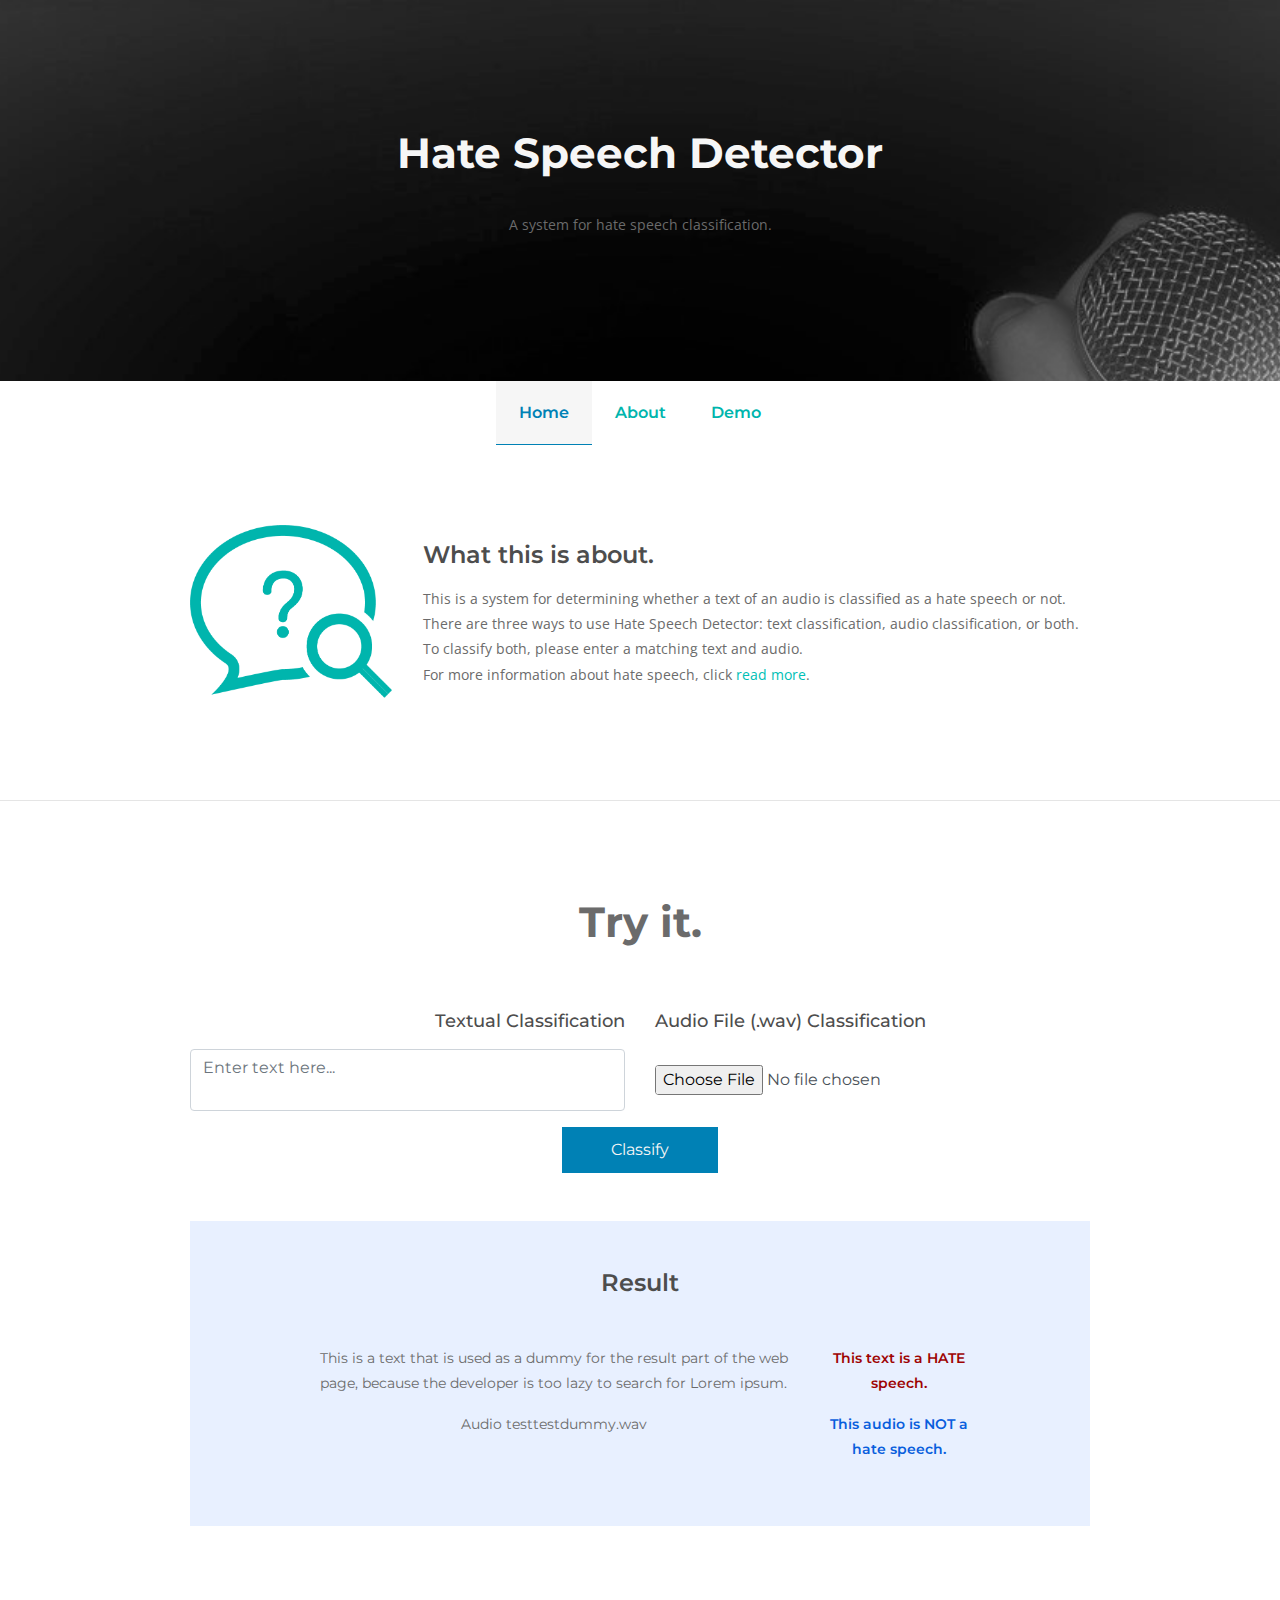
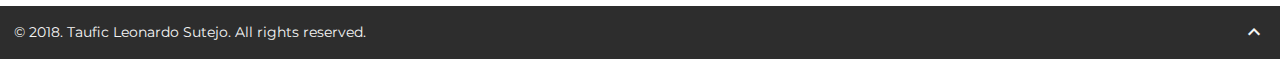
<file: index.html>
<!--HOME PAGE-->
<!DOCTYPE html>
<html>
	<head>
		<title>Hate Speech Detector</title>
		<meta charset="utf-8">
		<meta name="viewport" content="width=device-width, initial-scale=1">

		<!-- Boostrap CSS -->
		<link rel="stylesheet" href="https://maxcdn.bootstrapcdn.com/bootstrap/4.1.0/css/bootstrap.min.css">
		<link rel="stylesheet" href="static/css/style.css">
		<link href="https://fonts.googleapis.com/css?family=Open+Sans" rel="stylesheet" type="text/css">
		<link href="https://fonts.googleapis.com/css?family=Montserrat" rel="stylesheet" type="text/css">
		<link href="https://fonts.googleapis.com/icon?family=Material+Icons"
			rel="stylesheet">
	</head>

	<body id="main" data-spy="scroll" data-target=".navbar" data-offset="50">
		
		<div id="home" class="jumbotron jumbotron-fluid mb-0 py-5 parallax">
			<div class="container justify-content-center">
				<div class="content text-center">
					<h1>Hate Speech Detector</h1>
					<p> A system for hate speech classification. </p>
				</div>
			</div>
		</div>

		<nav class="navbar navbar-expand-lg justify-content-center sticky-top shadow">
			<ul class="navbar-nav">
				<li class="nav-item link">
					<a class="nav-link active" href="#home">Home</a>
				</li>
				<li class="nav-item link">
					<a class="nav-link" href="#about">About</a>
				</li>
				<li class="nav-item link">
					<a class="nav-link" href="#demo">Demo</a>
				</li>
			</ul>
		</nav>

		<div id="about" class="container justify-content-center">
			<div class="row align-left">
				<div class="col-md-3">
					<img class="img-fluid" src="static/img/def-bg.png">
				</div>
				<div class="col-md-9">
					<h3 class="my-3"> What this is about. </h3>
					<p>
						This is a system for determining whether a text of an audio is classified as a hate speech or not. There are three ways to use Hate Speech Detector: text classification, audio classification, or both. To classify both, please enter a matching text and audio. <br>
						For more information about hate speech, click <span id="read-more" class="link">read more</span>.
					</p>
					<div id="more-info" class="hidden">
						Hate speech is a form of speech that attacks a person or group on the basis of attributes such as race, religion, ethnic origin, national origin, gender, disability, sexual orientation, or gender identity.<br/>
						<br/>
						The law of some countries describes hate speech as speech, gesture or conduct, writing, or display that incites violence or prejudicial action against a protected group or individual on the basis of their membership of the group, or because it disparages or intimidates a protected group, or individual on the basis of their membership of the group.<br/>
						<br/>
						There are seven kinds of speech that falls into the category of hate speech, including: <br/>
						1. Insults, <br/>
						2. Defamation, <br/>
						3. Blasphemy, <br/>
						4. Unpleasant deeds, <br/>
						5. Provocation, <br/>
						6. Instigation, and <br/>
						7. Spreading false news. <br/>
					</div>
				</div>
			</div>
		</div>

		<hr>

		<div id="demo" class="container justify-content-center">
			<div class="text-center">
				<h1> Try it. </h1>
				<form class="mb-5" method="POST" action="sasdas" enctype="multipart/form-data">
					<div class="row">
						<div class="col-md-6 justify-content-right text-right">
							<div class="form-group">
								<label for="txtHateSpeech">
									<h5>Textual Classification</h3>
								</label>
								<textarea class="form-control" type="text" id="txtHateSpeech" name="txtHateSpeech" placeholder="Enter text here..."></textarea>
							</div>
						</div>
						<div class="col-md-6 justify-content-left text-left">
							<div class="form-group">
								<label for="audioHateSpeech">
									<h5>Audio File (.wav) Classification</h3>
								</label>
								<input class="form-control uploader" type="file" id="audioHateSpeech" name="audioHateSpeech" accept=".wav" />
							</div>
						</div>
					</div>
					<button type="submit" class="btn"> Classify </button>
				</form>
			</div>

			<div id="result" class="container justify-content-center py-5 bg-1">
				<div class="text-center">
					<h3 class="mb-5"> Result </h3>
					<div class="row my-3">
						<div class="col-md-9">
							This is a text that is used as a dummy for the result part of the web page, because the developer is too lazy to search for Lorem ipsum.
						</div>
						<div class="col-md-3 hate">
							This <span> text </span> is a HATE speech.
						</div>
					</div>
					<div class="row my-3">
						<div class="col-md-9">
							Audio testtestdummy.wav
						</div>
						<div class="col-md-3 not-hate">
							This <span> audio </span> is NOT a hate speech.
						</div>
					</div>
				</div>
			</div>
		</div>

		<footer>
			<div>
				&copy; 2018. Taufic Leonardo Sutejo. All rights reserved.
				<div class="float-right">
					<a class="up-arrow" href="#home" data-toggle="tooltip" title="Back to Top">
						<i class="material-icons">
							keyboard_arrow_up
						</i>
					</a>
				</div>
			</div>
		</footer>

	</body>

	<script src="https://ajax.googleapis.com/ajax/libs/jquery/3.3.1/jquery.min.js"></script>
	<script src="https://cdnjs.cloudflare.com/ajax/libs/popper.js/1.14.0/umd/popper.min.js"></script>
	<script src="https://maxcdn.bootstrapcdn.com/bootstrap/4.1.0/js/bootstrap.min.js"></script>
	<script type="text/javascript" src="static/js/script.js"></script>
</html>
</file>
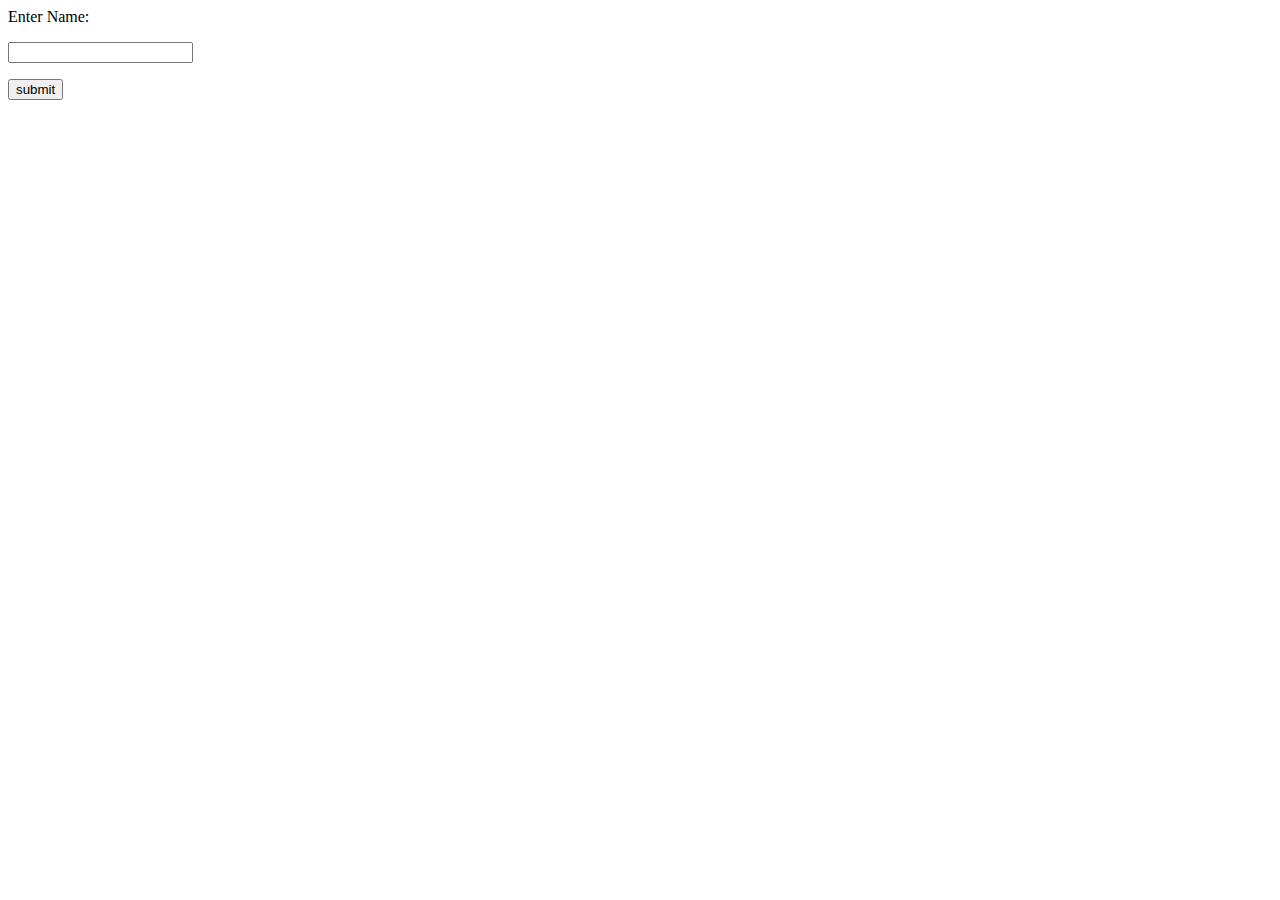
<file: templates/login.html>
<html>
   <body>
      
      <form action = "http://localhost:5000/login" method = "post">
         <p>Enter Name:</p>
         <p><input type = "text" name = "nm" /></p>
         <p><input type = "submit" value = "submit" /></p>
      </form>
      
   </body>
</html>
</file>
<file: static/css/style.css>
body {
	font: 400 14px/1.8 Montserrat, sans-serif;
	color: #6b6b6b;
}

h1 {
	color: #f6f6f6;
	font-size: 42px;
	font-weight: 700;
	margin-bottom: 1.5em;
}

h3 {
	font-size: 24px;
	font-weight: 600;
	color: #4d4d4d;
}

h5 {
	font-size: 18px;
	color: #4d4d4d;
}

a {
	color: #00bfb6;
}

a:hover {
	color: #0081b5;
	text-decoration: none;
}

p {
	font-family: 'Open Sans', sans-serif;
}

.container {
	padding: 80px 120px;
}

.parallax { 
	background-image: url("../img/main-bg.jpg");
	background-attachment: fixed;
	background-position: center;
	background-repeat: no-repeat;
	background-size: cover;
}

.btn {
	padding: 10px 3em;
	background-color: #0081b5;
	color: #f6f6f6;
	border-radius: 0;
	transition: .3s;
	position: relative;
	animation-iteration-count: infinite;
}

.btn:after {
	position: absolute;
	content: '↓';
	color: #0081b5;
	opacity: 0;
	top: -0.5em;
	right: 20px;
	transition: 0.3s;
}

.btn:hover, .btn:focus {
	border: 1px solid #0081b5;
	background-color: #f6f6f6;
	color: #0081b5;
}

.btn:hover:after {
	opacity: 1;
	top: 0.5em;
}

.navbar {
	text-align: center;
	font-size: 16px !important;
	font-weight: 600;
	padding: 0;
	height: 4em;
	background: #ffffff;
}

.navbar ul {
	height: 100%;
}

.navbar li {
	margin: 0;
	width: 6em;
}

.navbar li a {
	height: 100%;
	padding-left: 1em;
	padding-right: 1em;
	line-height: 3em;
	color: #00b5ad !important;
	text-decoration: none;
}

.navbar-nav li a:hover {
	color: #0081b5 !important;
	background-color: #f6f6f6 !important;
	border-bottom: 0;
}

.navbar-nav .active {
	color: #0081b5 !important;
	background-color: #f6f6f6 !important;
	border-bottom: 1px solid;
}

.link {
	display: inline-block;
	position: relative;
	color: #00bfb6;
	cursor: pointer;
}

.link:hover {
	color: #0081b5;
}

.link:after {
	display: block;
	content: '';
	width: 0;
	height: 1px;
	background-color: #0081b5;
	transition: 0.3s ease;
}

.link:hover:after {
	width: 100%;
}

.hidden {
	display: none;
}

.title {
	background-color: #00b5ad;
	color: #ffffff;
}

.content h1 {
	margin-bottom: 0.8em;
}

.contents p {
	font-size: 14px;
	font-weight: 400;
	line-height: 30px;
	letter-spacing: 0.5px;
}

.bg-1 {
	background-color: #e8f0ff;
}

#demo h1 {
	color: #6b6b6b;
}

.uploader {
	border: none;
	padding: 0;
	margin-top: 1em;
	background-color: transparent;
	cursor: pointer;
}

.uploader:focus {
	background-color: transparent;
	cursor: pointer;
}

.hate {
	font-weight: 600;
	color: #9e0303;
}

.not-hate {
	font-weight: 600;
	color: #085edd;
}

footer {
	background-color: #2d2d2d;
	color: #f5f5f5;
	padding: 1em;
}

footer a {
	color: #f5f5f5;
}

footer a:hover {
	color: #777;
	text-decoration: none;
}

textarea {
	resize: none;
}
</file>
